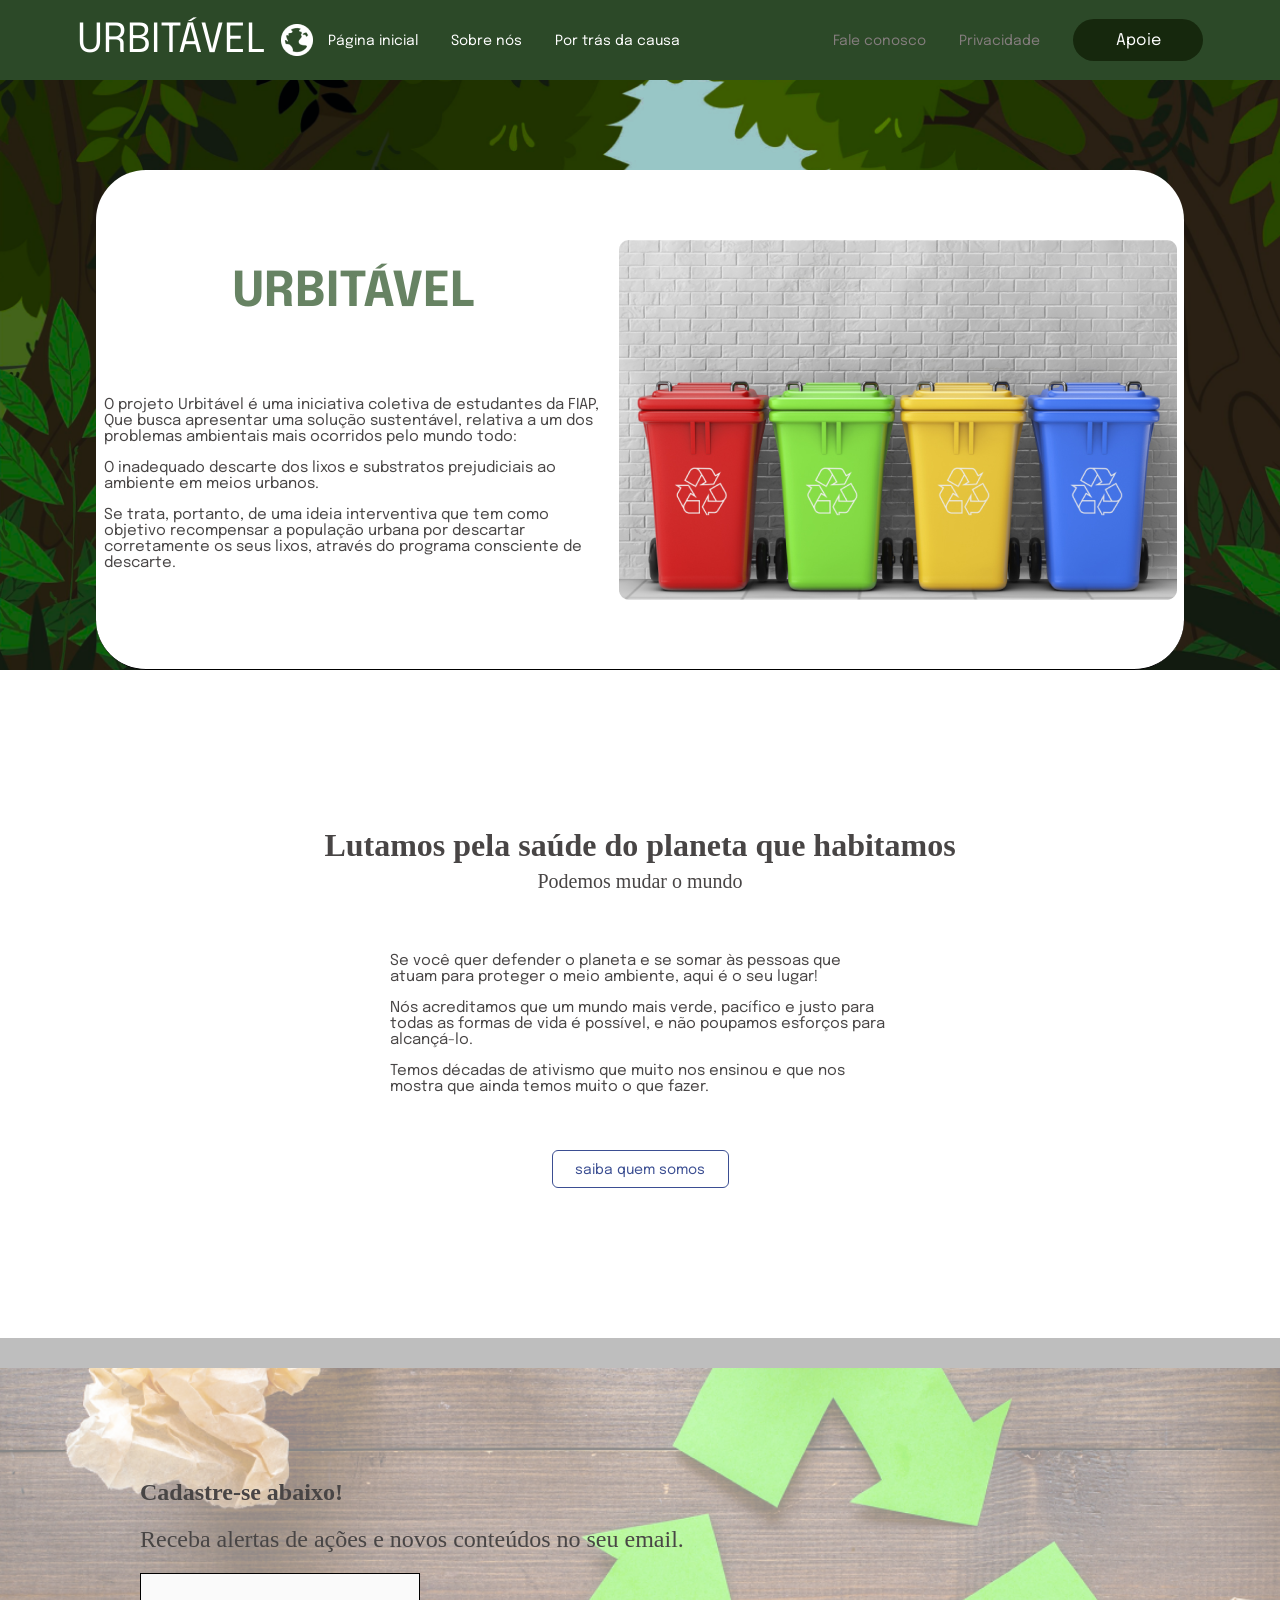
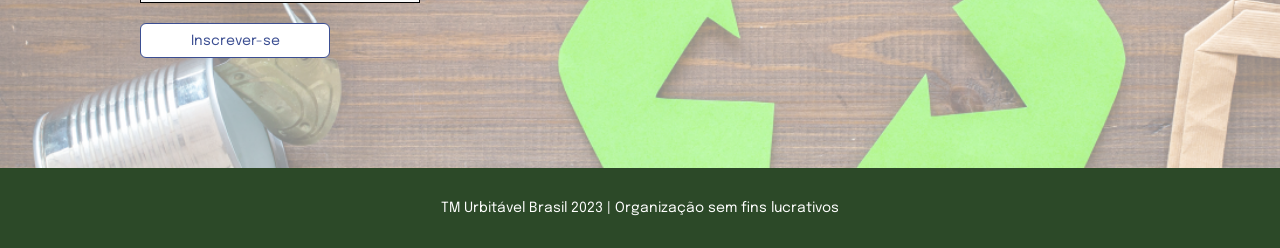
<file: index.html>
<!DOCTYPE html>
<html lang="pt-br">

<head>
    <meta charset="UTF-8">
    <meta name="viewport" content="width=device-width, initial-scale=1.0">
    <title>Urbitavel</title>
    <link rel="stylesheet" href="style.css">
</head>

<body>
    <header>
        <div class="container-logo-about">
            <div class="logo-container">
                <div class="logo-text">
                    URBITÁVEL
                </div>

                <img class="icon-moon" src="./images/moon-icon.png" alt="icon moon">
            </div>

            <ul class="list-about-urbitavel">
                <li>
                    <a class="link-header" href="#">Página inicial</a>
                </li>
                <li>
                    <a class="link-header" href="./about-us/about-us.html">Sobre nós</a>
                </li>
                <li>
                    <a class="link-header" href="./behind-the-cause/behind-the-cause.html">Por trás da causa</a>
                </li>
            </ul>
        </div>

        <ul class="list-support-urbitavel">
            <li>
                <a class="link-talk-to-us" href="">Fale conosco</a>
            </li>
            <li>
                <a class="link-privacy" href="">Privacidade</a>
            </li>
            <li>
                <button class="btn-support">
                    <a class="link-support" href="">Apoie</a>
                </button>
            </li>
        </ul>
    </header>

    <main>
        <section class="section-urbitavel">
            <div class="container-urbitavel">
                <div class="container-urbitavel-content">
                    <h1 class="urbitavel-main-title">URBITÁVEL</h1>

                    <div class="container-urbitavel-text ">
                        <p class="urbitavel-text">O projeto Urbitável é uma iniciativa coletiva de estudantes da FIAP, Que
                        busca apresentar uma
                        solução sustentável, relativa a um dos problemas ambientais mais ocorridos pelo mundo todo:
                    </p>
                    <p class="urbitavel-text">O inadequado descarte dos lixos e substratos prejudiciais ao ambiente em
                        meios urbanos. </p>
                    <p class="urbitavel-text">
                        Se trata, portanto, de uma ideia interventiva que tem como objetivo recompensar a população
                        urbana por descartar corretamente os seus lixos, através do programa consciente de descarte.
                    </p>
                    </div>
                </div>
                <img class="img-trash" src="./images/trash.png" alt="img trash">
            </div>
        </section>

        <section class="section-about">
            <h2 class="main-title-about">Lutamos pela saúde do planeta que habitamos</h2>
            <p class="secondary-title-about">Podemos mudar o mundo</p>
            <div class="container-about-text">
                <p class="about-text">Se você quer defender o planeta e se somar às pessoas que atuam para proteger o
                    meio ambiente, aqui é
                    o seu lugar!</p>

                <p class="about-text">Nós acreditamos que um mundo mais verde, pacífico e justo para todas as formas de
                    vida é possível, e
                    não poupamos esforços para alcançá-lo.</p>

                <p class="about-text">Temos décadas de ativismo que muito nos ensinou e que nos mostra que ainda temos
                    muito o que fazer.
                </p>
            </div>

            <button class="btn-about">
                <a class="link-about" href="">
                    saiba quem somos
                </a>
            </button>
        </section>

        <hr>

        <section class="section-register">
            <div class="container-register-content">
                <h3 class="main-title-register">Cadastre-se abaixo!</h3>
                <p class="text-register">Receba alertas de ações e novos conteúdos no seu email.</p>
                <input class="input-register" type="text" name="" id="">
                <button class="btn-register">
                    <a href="" class="link-register">Inscrever-se</a>
                </button>
            </div>
        </section>
    </main>

    <footer>
        <p class="text-footer">TM Urbitável Brasil 2023 | Organização sem fins lucrativos </p>
    </footer>
</body>

</html>
</file>
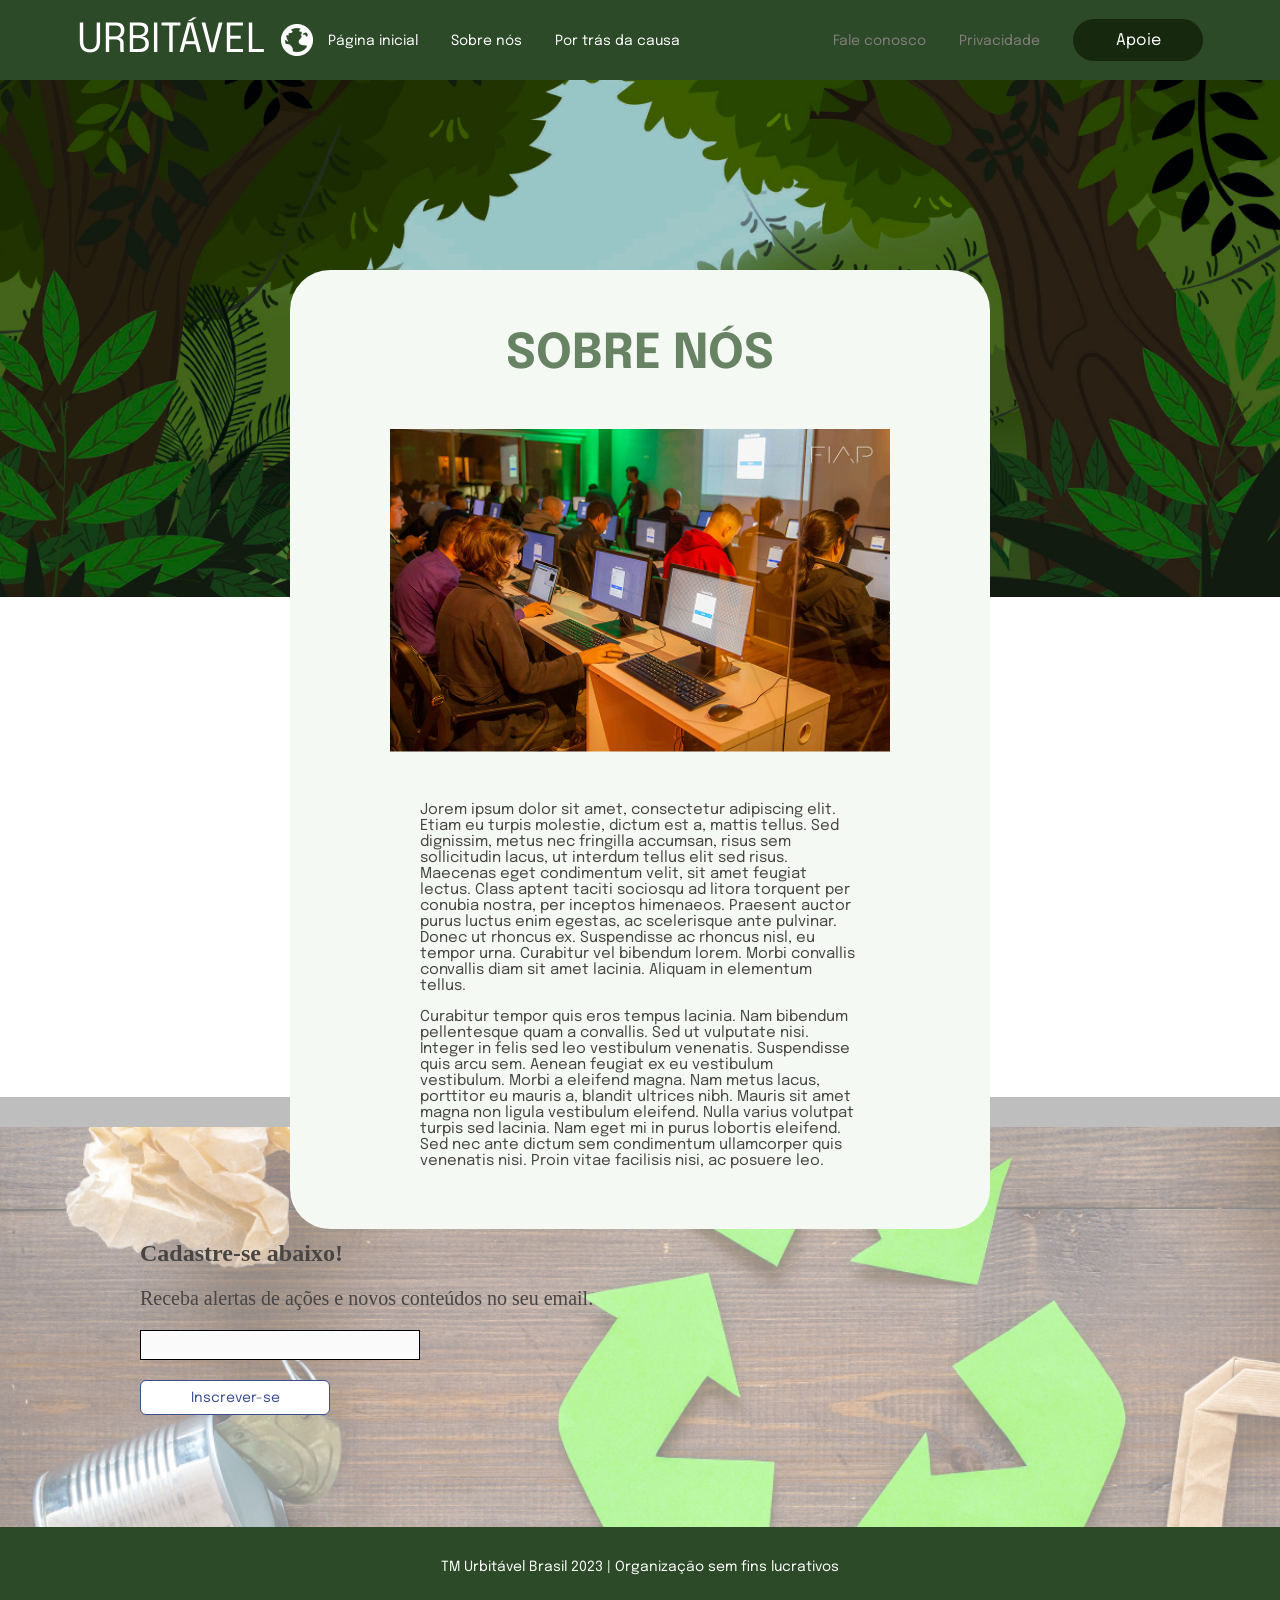
<file: about-us/about-us.html>
<!DOCTYPE html>
<html lang="pt-br">

<head>
    <meta charset="UTF-8">
    <meta name="viewport" content="width=device-width, initial-scale=1.0">
    <title>Sobre nós</title>
    <link rel="stylesheet" href="about-us.css">
</head>

<body>
    <header>
        <div class="container-logo-about">
            <div class="logo-container">
                <div class="logo-text">
                    URBITÁVEL
                </div>

                <img class="icon-moon" src="../images/moon-icon.png" alt="icon moon">
            </div>

            <ul class="list-about-urbitavel">
                <li>
                    <a class="link-header" href="../index.html">Página inicial</a>
                </li>
                <li>
                    <a class="link-header" href="./about-us/about-us.html">Sobre nós</a>
                </li>
                <li>
                    <a class="link-header" href="../behind-the-cause/behind-the-cause.html">Por trás da causa</a>
                </li>
            </ul>
        </div>

        <ul class="list-support-urbitavel">
            <li>
                <a class="link-talk-to-us" href="">Fale conosco</a>
            </li>
            <li>
                <a class="link-privacy" href="">Privacidade</a>
            </li>
            <li>
                <button class="btn-support">
                    <a class="link-support" href="">Apoie</a>
                </button>
            </li>
        </ul>
    </header>

    <main>
        <section class="section-about-us">
            <div class="container-img">
                <img class="img-forest" src="../images/img-forest.png" alt="">
            </div>

            <div class="container-about-content">
                <h1 class="main-title-about-us">SOBRE NÓS</h1>

                <img class="img-lab" src="../images/img-lab.png" alt="img lab">

                <div class="container-content-text">
                    <p class="text-about-us">
                        Jorem ipsum dolor sit amet, consectetur adipiscing elit. Etiam eu turpis molestie, dictum est a,
                        mattis tellus. Sed dignissim, metus nec fringilla accumsan, risus sem sollicitudin lacus, ut
                        interdum tellus elit sed risus. Maecenas eget condimentum velit, sit amet feugiat lectus. Class
                        aptent taciti sociosqu ad litora torquent per conubia nostra, per inceptos himenaeos. Praesent
                        auctor purus luctus enim egestas, ac scelerisque ante pulvinar. Donec ut rhoncus ex. Suspendisse
                        ac
                        rhoncus nisl, eu tempor urna. Curabitur vel bibendum lorem. Morbi convallis convallis diam sit
                        amet
                        lacinia. Aliquam in elementum tellus.
                    </p>
                    <p class="text-about-us">
                        Curabitur tempor quis eros tempus lacinia. Nam bibendum pellentesque quam a convallis. Sed ut
                        vulputate nisi. Integer in felis sed leo vestibulum venenatis. Suspendisse quis arcu sem. Aenean
                        feugiat ex eu vestibulum vestibulum. Morbi a eleifend magna. Nam metus lacus, porttitor eu
                        mauris a,
                        blandit ultrices nibh. Mauris sit amet magna non ligula vestibulum eleifend. Nulla varius
                        volutpat
                        turpis sed lacinia. Nam eget mi in purus lobortis eleifend. Sed nec ante dictum sem condimentum
                        ullamcorper quis venenatis nisi. Proin vitae facilisis nisi, ac posuere leo.
                    </p>
                </div>
            </div>

            <div class="container-void"></div>
        </section>

        <hr>

        <section class="section-register">
            <div class="container-register-content">
                <h3 class="main-title-register">Cadastre-se abaixo!</h3>
                <p class="text-register">Receba alertas de ações e novos conteúdos no seu email.</p>
                <input class="input-register" type="text" name="" id="">
                <button class="btn-register">
                    <a href="" class="link-register">Inscrever-se</a>
                </button>
            </div>
        </section>
    </main>

    <footer>
        <p class="text-footer">TM Urbitável Brasil 2023 | Organização sem fins lucrativos </p>
    </footer>
</body>

</html>
</file>
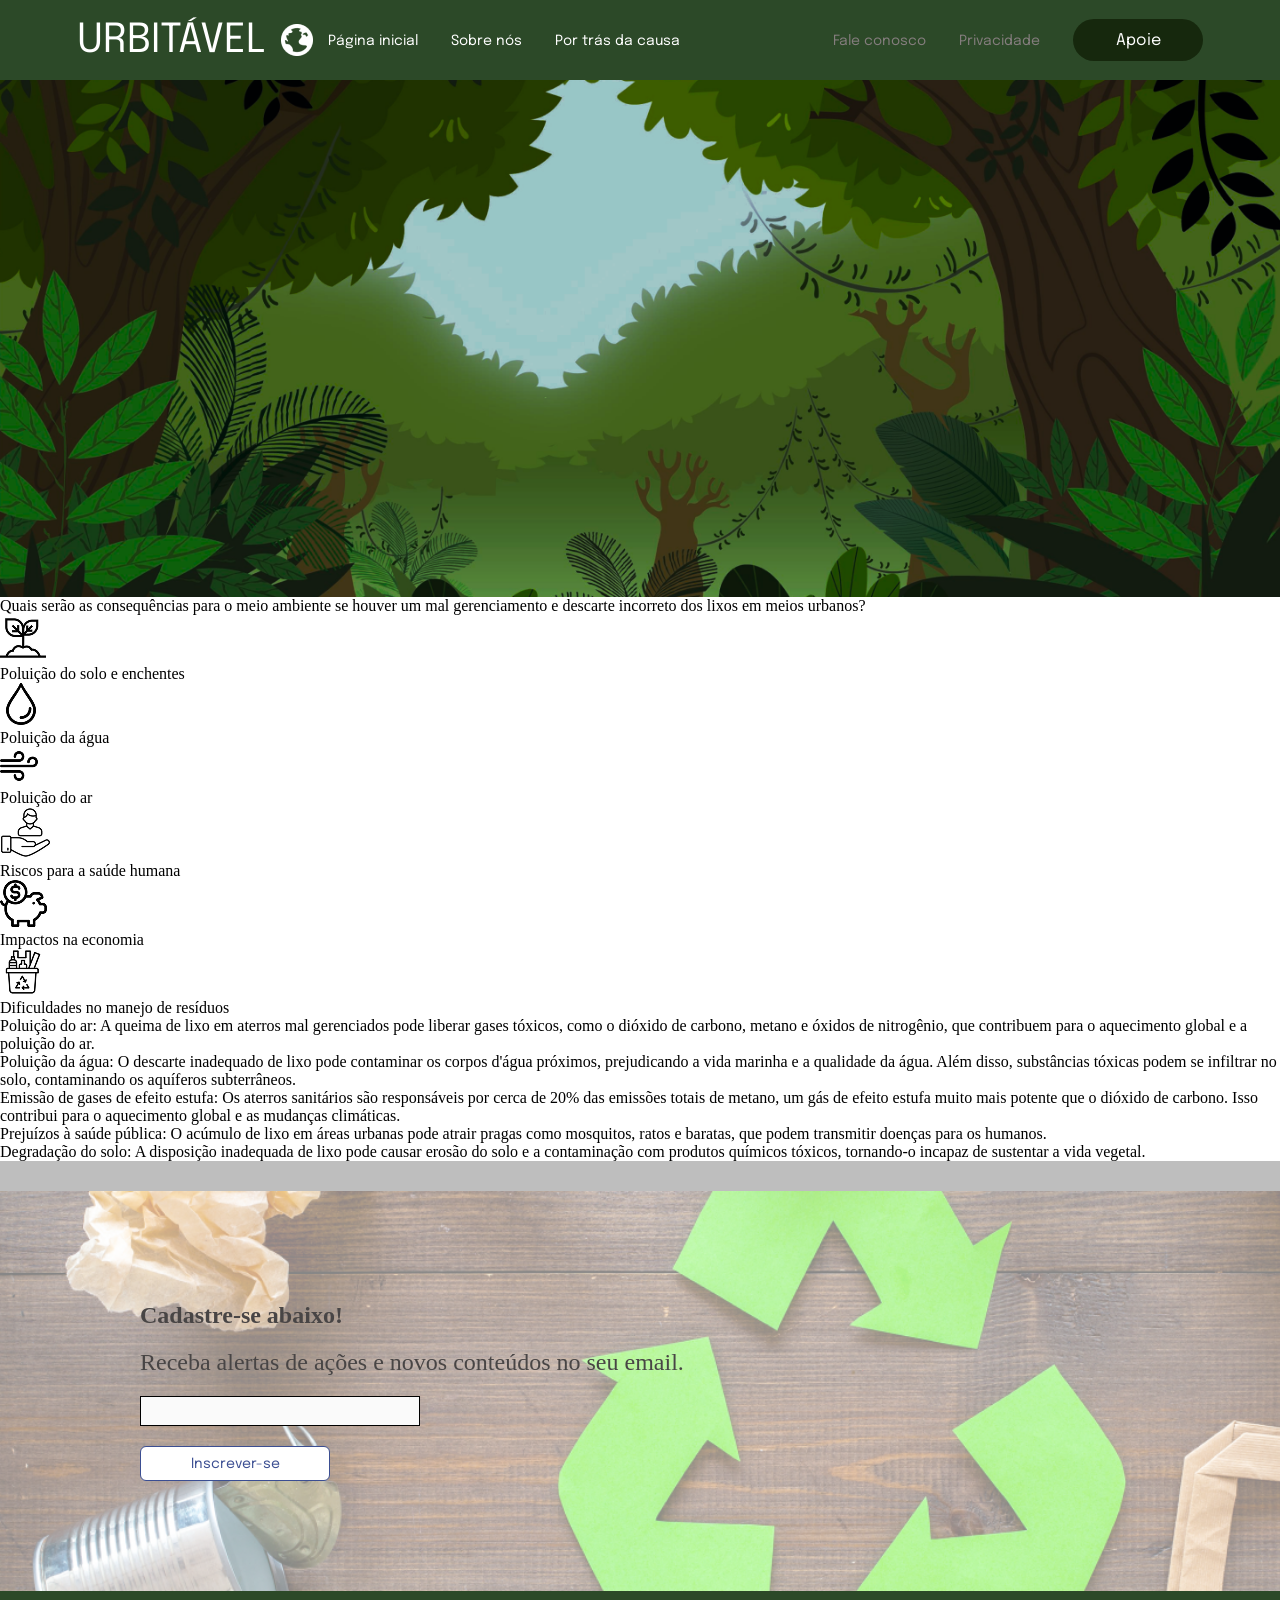
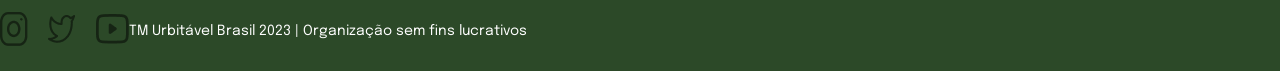
<file: behind-the-cause/behind-the-cause.html>
<!DOCTYPE html>
<html lang="en">

<head>
    <meta charset="UTF-8">
    <meta name="viewport" content="width=device-width, initial-scale=1.0">
    <title>Behind The Cause</title>
    <link rel="stylesheet" href="behind-the-cause.css">
</head>

<body>
    <header>
        <div class="container-logo-about">
            <div class="logo-container">
                <div class="logo-text">
                    URBITÁVEL
                </div>

                <img class="icon-moon" src="../images/moon-icon.png" alt="icon moon">
            </div>

            <ul class="list-about-urbitavel">
                <li>
                    <a class="link-header" href="#">Página inicial</a>
                </li>
                <li>
                    <a class="link-header" href="./about-us/about-us.html">Sobre nós</a>
                </li>
                <li>
                    <a class="link-header" href="./behind-the-cause/behind-the-cause.html">Por trás da causa</a>
                </li>
            </ul>
        </div>

        <ul class="list-support-urbitavel">
            <li>
                <a class="link-talk-to-us" href="">Fale conosco</a>
            </li>
            <li>
                <a class="link-privacy" href="">Privacidade</a>
            </li>
            <li>
                <button class="btn-support">
                    <a class="link-support" href="">Apoie</a>
                </button>
            </li>
        </ul>
    </header>

    <main>
        <div class="container-img">
            <img class="img-forest" src="../images/img-forest.png" alt="">
        </div>

        <div>
            Quais serão as consequências para o meio ambiente se houver um mal gerenciamento e descarte incorreto dos
            lixos em meios urbanos?
        </div>

        <ul>
            <li>
                <div>
                    <img src="../images/solo.png" alt="">
                    <p>
                        Poluição do solo
                        e enchentes
                    </p>
                </div>
            </li>
            <li>
                <img src="../images/dropplet.png" alt="">
                <p>
                    Poluição da água
                </p>
            </li>
            <li>
                <img src="../images/air.png" alt="">
                <p>

                    Poluição do ar
                </p>
            </li>
            <li>
                <img src="../images/human-resources.png" alt="">
                <p>
                    Riscos para a
                    saúde humana
                </p>
            </li>
            <li>
                <img src="../images/economy-icon.png" alt="">
                <p>
                    Impactos na
                    economia
                </p>
            </li>
            <li>
                <img src="../images/recycle-icon.png" alt="">
                <p>
                    Dificuldades no
                    manejo de resíduos
                </p>
            </li>
        </ul>

        <div>
            <p>Poluição do ar: A queima de lixo em aterros mal gerenciados pode liberar gases tóxicos, como o dióxido de
                carbono, metano e óxidos de nitrogênio, que contribuem para o aquecimento global e a poluição do ar.</p>
            <p>Poluição da água: O descarte inadequado de lixo pode contaminar os corpos d'água próximos, prejudicando a
                vida marinha e a qualidade da água. Além disso, substâncias tóxicas podem se infiltrar no solo,
                contaminando os aquíferos subterrâneos.</p>
            <p>Emissão de gases de efeito estufa: Os aterros sanitários são responsáveis por cerca de 20% das emissões
                totais de metano, um gás de efeito estufa muito mais potente que o dióxido de carbono. Isso contribui
                para o aquecimento global e as mudanças climáticas.</p>
            <p>Prejuízos à saúde pública: O acúmulo de lixo em áreas urbanas pode atrair pragas como mosquitos, ratos e
                baratas, que podem transmitir doenças para os humanos.</p>
            <p>Degradação do solo: A disposição inadequada de lixo pode causar erosão do solo e a contaminação com
                produtos químicos tóxicos, tornando-o incapaz de sustentar a vida vegetal.</p>
        </div>
    </main>

    <hr>

    <section class="section-register">
        <div class="container-register-content">
            <h3 class="main-title-register">Cadastre-se abaixo!</h3>
            <p class="text-register">Receba alertas de ações e novos conteúdos no seu email.</p>
            <input class="input-register" type="text" name="" id="">
            <button class="btn-register">
                <a href="" class="link-register">Inscrever-se</a>
            </button>
        </div>
    </section>
    </main>

    <footer>
        <ul class="list-footer">
            <li>
                <a href="#">
                    <img src="../images/🦆 icon _instagram_.png" alt="">
                </a>
            </li>
            <li>
                <a href="#">
                    <img src="../images/🦆 icon _twitter_.png" alt="">
                </a>
            </li>
            <li>
                <a href="#">
                    <img src="../images/🦆 icon _youtube_.png" alt="">
                </a>
            </li>
        </ul>
        <p class="text-footer">TM Urbitável Brasil 2023 | Organização sem fins lucrativos </p>
    </footer>
</body>

</html>
</file>
<file: style.css>
@import url('https://fonts.googleapis.com/css2?family=Epilogue:ital,wght@0,100..900;1,100..900&display=swap');

* {
    padding: 0;
    margin: 0;
    box-sizing: border-box;
}

:root {
    --bg-color-header: #2C4928;
    --font-epilogue: "Epilogue", sans-serif;
    --logo-color: #ffffff;
    --logo-size: 40px;
    --link-header-size: 14px;
    --link-header-white: #ffffff;
    --link-header-support-color: #847D7D;
    --bg-link-header-support: #16280D;
    --font-weight-400: 400;
    --bg-container-urbitavel: #ffffff;
    --main-title-urbitavel-size: 48px;
    --main-title-urbitavel-color: #678363;
    --text-urbitavel-size: 15px;
    --text-urbitavel-color: #484545;
    --main-title-about-size: 32px;
    --main-title-about-color: #484545;
    --secondary-title-about-size: 20px;
    --secondary-title-about-color: #484545;
    --text-about-size: 15px;
    --text-about-color: #484545;
    --border-btn: #3B4E92;
    --bg-btn: #FFFFFF;
    --color-btn: #3B4E92;
    --btn-text-size: 14px;
    --main-title-register-size: 24px;
    --main-title-register-color: #484545;
    --text-register-size: 24px;
    --text-register-color: #484545;
    --border-register-input: #000000;
    --bg-input-register: #FAFAFA;
    --btn-register-size: 14px;
    --btn-register-color: #3b4e92;
    --bg-color-footer: #2C4928;
    --text-footer-size: 14px;
    --text-footer-color: #ffffff;

}

header {
    height: 80px;
    display: flex;
    justify-content: space-around;
    align-items: center;
    background-color: var(--bg-color-header);
}

.container-logo-about {
    display: flex;
    align-items: center;
    gap: 15px;
}

.logo-container {
    display: flex;
    align-items: center;
    gap: 15px;
}

.logo-text {
    font-family: var(--font-epilogue);
    font-size: var(--logo-size);
    font-weight: var(--font-weight-400);
    color: var(--logo-color);
}

.icon-moon {
    width: 32px;
}

.list-about-urbitavel {
    display: flex;
    align-items: center;
    gap: 33px;
    list-style: none;
}

.link-header {
    font-family: var(--font-epilogue);
    font-size: var(--link-header-size);
    font-weight: var(--font-weight-400);
    color: var(--link-header-white);
    text-decoration: none;
}

.list-support-urbitavel {
    display: flex;
    align-items: center;
    gap: 33px;
    list-style: none;
}

.link-talk-to-us,
.link-privacy,
.link-support {
    font-family: var(--font-epilogue);
    font-size: var(--link-header-size);
    font-weight: var(--font-weight-400);
    color: var(--link-header-support-color);
    text-decoration: none;
}

.link-support {
    font-size: 16px;
    color: var(--link-header-white);
}

.btn-support {
    width: 130px;
    height: 42px;
    background-color: var(--bg-link-header-support);
    color: var(--link-header-white);
    border-radius: 57px;
    border: none;
}

main {
    display: flex;
    flex-direction: column;
}

.section-urbitavel {
    background-image: url(./images/img-forest.png);
    background-repeat: no-repeat;
    background-size: cover;
    display: flex;
    align-items: center;
    justify-content: center;
}

.container-urbitavel {
    height: 500px;
    width: 85%;
    background-color: var(--bg-container-urbitavel);
    border-radius: 50px;
    display: flex;
    align-items: center;
    justify-content: space-around;
    border-bottom: 1px solid black;
    margin: 90px 0 0 0;
}

.container-urbitavel-content {
    max-width: 500px;
    display: flex;
    flex-direction: column;
    gap: 80px;
}

.urbitavel-main-title {
    font-family: var(--font-epilogue);
    font-size: var(--main-title-urbitavel-size);
    color: var(--main-title-urbitavel-color);
    align-self: center;
}

.container-urbitavel-text {
    display: flex;
    flex-direction: column;
    gap: 15px;
}

.urbitavel-text {
    font-family: var(--font-epilogue);
    font-size: var(--text-urbitavel-size);
    color: var(--text-urbitavel-color);
}

.img-trash {}

.section-about {
    display: flex;
    flex-direction: column;
    align-items: center;
    justify-content: center;
    padding: 150px 0 150px 0;
}

.main-title-about {
    font-size: var(--main-title-about-size);
    color: var(--main-title-about-color);
    line-height: 50px;
}

.secondary-title-about {
    font-size: var(--secondary-title-about-size);
    color: var(--secondary-title-about-color);
}

.container-about-text {
    max-width: 500px;
    display: flex;
    flex-direction: column;
    gap: 15px;
    margin: 60px 0 55px 0;
}

.about-text {
    font-family: var(--font-epilogue);
    font-size: var(--text-about-size);
    color: var(--text-about-color);
}

.btn-about {
    width: 177px;
    height: 38px;
    border: 1px solid var(--border-btn);
    border-radius: 6px;
    background-color: var(--bg-btn);
}

.link-about {
    font-family: var(--font-epilogue);
    font-size: var(--btn-text-size);
    color: var(--color-btn);
    text-decoration: none;
}

hr {
    height: 30px;
    background-color: #BEBEBE;
    border: none;
}

.section-register {
    height: 400px;
    background-image: url(./images/img-recycle.png);
    background-repeat: no-repeat;
    background-size:cover;
    display: flex;
    align-items: center;

}

.container-register-content {
    display: flex;
    flex-direction: column;
    gap: 20px;
    margin: 0 0 0 140px;
}

.main-title-register {
    font-family: var();
    font-size: var(--main-title-register-size);
    color: var(--main-title-register-color);
}

.text-register {
    font-family: var();
    font-size: var(--text-register-size);
    color: var(--text-register-color);
}

.input-register {
    width: 280px;
    height: 30px;
    border: 1px solid var(--border-register-input);
    background-color: var(--bg-input-register);
    padding: 5px;
}

.btn-register {
    width: 190px;
    height: 35px;
    border-radius: 6px;
    border: 1px solid var(--border-btn);
    background-color: var(--bg-btn);

}

.link-register {
    font-family: var(--font-epilogue);
    font-size: var(--btn-register-size);
    color: var(--btn-register-color);
    text-decoration: none;
}

footer {
    height: 80px;
    display: flex;
    align-items: center;
    justify-content: center;
    background-color: var(--bg-color-footer);
}

.text-footer {
    font-family: var(--font-epilogue);
    font-size: var(--text-footer-size);
    color: var(--text-footer-color);
}
</file>
<file: about-us/about-us.css>
@import url('https://fonts.googleapis.com/css2?family=Epilogue:ital,wght@0,100..900;1,100..900&display=swap');

* {
    padding: 0;
    margin: 0;
    box-sizing: border-box;
}

:root {
    --font-epilogue: "Epilogue", sans-serif;
    --weak-green: #2C4928;
    --white: #ffffff;
    --size-40: 40px;
    --size-14: 14px;
    --weak-gray: #847d7d;
    --strong-green: #16280D;
    --font-weight-400: 400;
    --size-48: 48px;
    --green-2: #678363;
    --strong-gray: #484545;
    --size-32: 32px;
    --size-20: 20px;
    --size-15: 15px;
    --size-16: 16px;
    --blue: #3B4E92;
    --size-24: 24px;
    --size-24: 24px;
    --black: #000000;
    --white2: #FAFAFA; 
    --hr-color: #BEBEBE;
    --white3: #F4F9F3;

}

header {
    height: 80px;
    display: flex;
    justify-content: space-around;
    align-items: center;
    background-color: var(--weak-green);
}

.container-logo-about {
    display: flex;
    align-items: center;
    gap: 15px;
}

.logo-container {
    display: flex;
    align-items: center;
    gap: 15px;
}

.logo-text {
    font-family: var(--font-epilogue);
    font-size: var(--size-40);
    font-weight: var(--font-weight-400);
    color: var(--white);
}

.icon-moon {
    width: 32px;
}

.list-about-urbitavel {
    display: flex;
    align-items: center;
    gap: 33px;
    list-style: none;
}

.link-header {
    font-family: var(--font-epilogue);
    font-size: var(--size-14);
    font-weight: var(--font-weight-400);
    color: var(--white);
    text-decoration: none;
}

.list-support-urbitavel {
    display: flex;
    align-items: center;
    gap: 33px;
    list-style: none;
}

.link-talk-to-us,
.link-privacy,
.link-support {
    font-family: var(--font-epilogue);
    font-size: var(--size-14);
    font-weight: var(--font-weight-400);
    color: var(--weak-gray);
    text-decoration: none;
}

.link-support {
    font-size: var(--size-16);
    color: var(--white);
}

.btn-support {
    width: 130px;
    height: 42px;
    background-color: var(--strong-green);
    color: var(--link-header-white);
    border-radius: 57px;
    border: none;
}

main {
    display: flex;
    flex-direction: column;
}

.container-img {
    display: flex;
    width: 100%;
}

.img-forest {
    max-width: 100%;
    flex: 1 1 0;
}

.section-about-us {
    display: flex;
    flex-direction: column;
    align-items: center;
}

.container-about-content {
    display: flex;
    flex-direction: column;
    align-items: center;
    gap: 50px;
    border-radius: 40px;
    background-color: var(--white3);
    padding: 60px 100px;
    position: absolute;
    top: 30%;
}

.main-title-about-us {
    font-family: var(--font-epilogue);
    font-size: var(--size-48);
    color: var(--green-2);
}

.img-lab {
    width: 500px;
    flex: 1 1 0;
}

.container-content-text {
    max-width: 440px;
    display: flex;
    flex-direction: column;
    gap: 15px;
    flex: 1 1 auto;
}

.text-about-us {
    font-family: var(--font-epilogue);
    font-size: var(--size-15);
    color: var(--strong-gray);
}

.container-void {
    height: 500px;
}

hr {
    height: 30px;
    background-color: var(--hr-color);
    border: none;
}

.section-register {
    height: 400px;
    background-image: url(../images/img-recycle.png);
    background-repeat: no-repeat;
    background-size: cover;
    display: flex;
    align-items: center;

}

.container-register-content {
    display: flex;
    flex-direction: column;
    gap: 20px;
    margin: 0 0 0 140px;
}

.main-title-register {
    font-family: var();
    font-size: var(--size-24);
    color: var(--strong-gray);
}

.text-register {
    font-family: var();
    font-size: var(--size-20);
    color: var(--strong-gray);
}

.input-register {
    width: 280px;
    height: 30px;
    border: 1px solid var(--black);
    background-color: var(--white2);
    padding: 5px;
}

.btn-register {
    width: 190px;
    height: 35px;
    border-radius: 6px;
    border: 1px solid var(--blue);
    background-color: var(--white);

}

.link-register {
    font-family: var(--font-epilogue);
    font-size: var(--size-14);
    color: var(--blue);
    text-decoration: none;
}

footer {
    height: 80px;
    display: flex;
    align-items: center;
    justify-content: center;
    background-color: var(--weak-green);
}

.text-footer {
    font-family: var(--font-epilogue);
    font-size: var(--size-14);
    color: var(--white);
}
</file>
<file: behind-the-cause/behind-the-cause.css>
@import url('https://fonts.googleapis.com/css2?family=Epilogue:ital,wght@0,100..900;1,100..900&display=swap');

* {
    padding: 0;
    margin: 0;
    box-sizing: border-box;
}

:root {
    --bg-color-header: #2C4928;
    --font-epilogue: "Epilogue", sans-serif;
    --logo-color: #ffffff;
    --logo-size: 40px;
    --link-header-size: 14px;
    --link-header-white: #ffffff;
    --link-header-support-color: #847D7D;
    --bg-link-header-support: #16280D;
    --font-weight-400: 400;
    --bg-container-urbitavel: #ffffff;
    --main-title-urbitavel-size: 48px;
    --main-title-urbitavel-color: #678363;
    --text-urbitavel-size: 15px;
    --text-urbitavel-color: #484545;
    --main-title-about-size: 32px;
    --main-title-about-color: #484545;
    --secondary-title-about-size: 20px;
    --secondary-title-about-color: #484545;
    --text-about-size: 15px;
    --text-about-color: #484545;
    --border-btn: #3B4E92;
    --bg-btn: #FFFFFF;
    --color-btn: #3B4E92;
    --btn-text-size: 14px;
    --main-title-register-size: 24px;
    --main-title-register-color: #484545;
    --text-register-size: 24px;
    --text-register-color: #484545;
    --border-register-input: #000000;
    --bg-input-register: #FAFAFA;
    --btn-register-size: 14px;
    --btn-register-color: #3b4e92;
    --bg-color-footer: #2C4928;
    --text-footer-size: 14px;
    --text-footer-color: #ffffff;

}

header {
    height: 80px;
    display: flex;
    justify-content: space-around;
    align-items: center;
    background-color: var(--bg-color-header);
}

.container-logo-about {
    display: flex;
    align-items: center;
    gap: 15px;
}

.logo-container {
    display: flex;
    align-items: center;
    gap: 15px;
}

.logo-text {
    font-family: var(--font-epilogue);
    font-size: var(--logo-size);
    font-weight: var(--font-weight-400);
    color: var(--logo-color);
}

.icon-moon {
    width: 32px;
}

.list-about-urbitavel {
    display: flex;
    align-items: center;
    gap: 33px;
    list-style: none;
}

.link-header {
    font-family: var(--font-epilogue);
    font-size: var(--link-header-size);
    font-weight: var(--font-weight-400);
    color: var(--link-header-white);
    text-decoration: none;
}

.list-support-urbitavel {
    display: flex;
    align-items: center;
    gap: 33px;
    list-style: none;
}

.link-talk-to-us,
.link-privacy,
.link-support {
    font-family: var(--font-epilogue);
    font-size: var(--link-header-size);
    font-weight: var(--font-weight-400);
    color: var(--link-header-support-color);
    text-decoration: none;
}

.link-support {
    font-size: 16px;
    color: var(--link-header-white);
}

.btn-support {
    width: 130px;
    height: 42px;
    background-color: var(--bg-link-header-support);
    color: var(--link-header-white);
    border-radius: 57px;
    border: none;
}

.container-img {
    display: flex;
    width: 100%;
}

.img-forest {
    max-width: 100%;
    flex: 1 1 0;
}



hr {
    height: 30px;
    background-color: #BEBEBE;
    border: none;
}

.section-register {
    height: 400px;
    background-image: url(../images/img-recycle.png);
    background-repeat: no-repeat;
    background-size:cover;
    display: flex;
    align-items: center;

}

.container-register-content {
    display: flex;
    flex-direction: column;
    gap: 20px;
    margin: 0 0 0 140px;
}

.main-title-register {
    font-family: var();
    font-size: var(--main-title-register-size);
    color: var(--main-title-register-color);
}

.text-register {
    font-family: var();
    font-size: var(--text-register-size);
    color: var(--text-register-color);
}

.input-register {
    width: 280px;
    height: 30px;
    border: 1px solid var(--border-register-input);
    background-color: var(--bg-input-register);
    padding: 5px;
}

.btn-register {
    width: 190px;
    height: 35px;
    border-radius: 6px;
    border: 1px solid var(--border-btn);
    background-color: var(--bg-btn);

}

.link-register {
    font-family: var(--font-epilogue);
    font-size: var(--btn-register-size);
    color: var(--btn-register-color);
    text-decoration: none;
}

footer {
    width: 100%;
    height: 80px;
    display: flex;
    align-items: center;
    background-color: var(--bg-color-footer);
}

.list-footer {
    display: flex;
    align-items: center;
    gap: 20px;
    list-style: none;
}

.text-footer {
    font-family: var(--font-epilogue);
    font-size: var(--text-footer-size);
    color: var(--text-footer-color);
}
</file>
